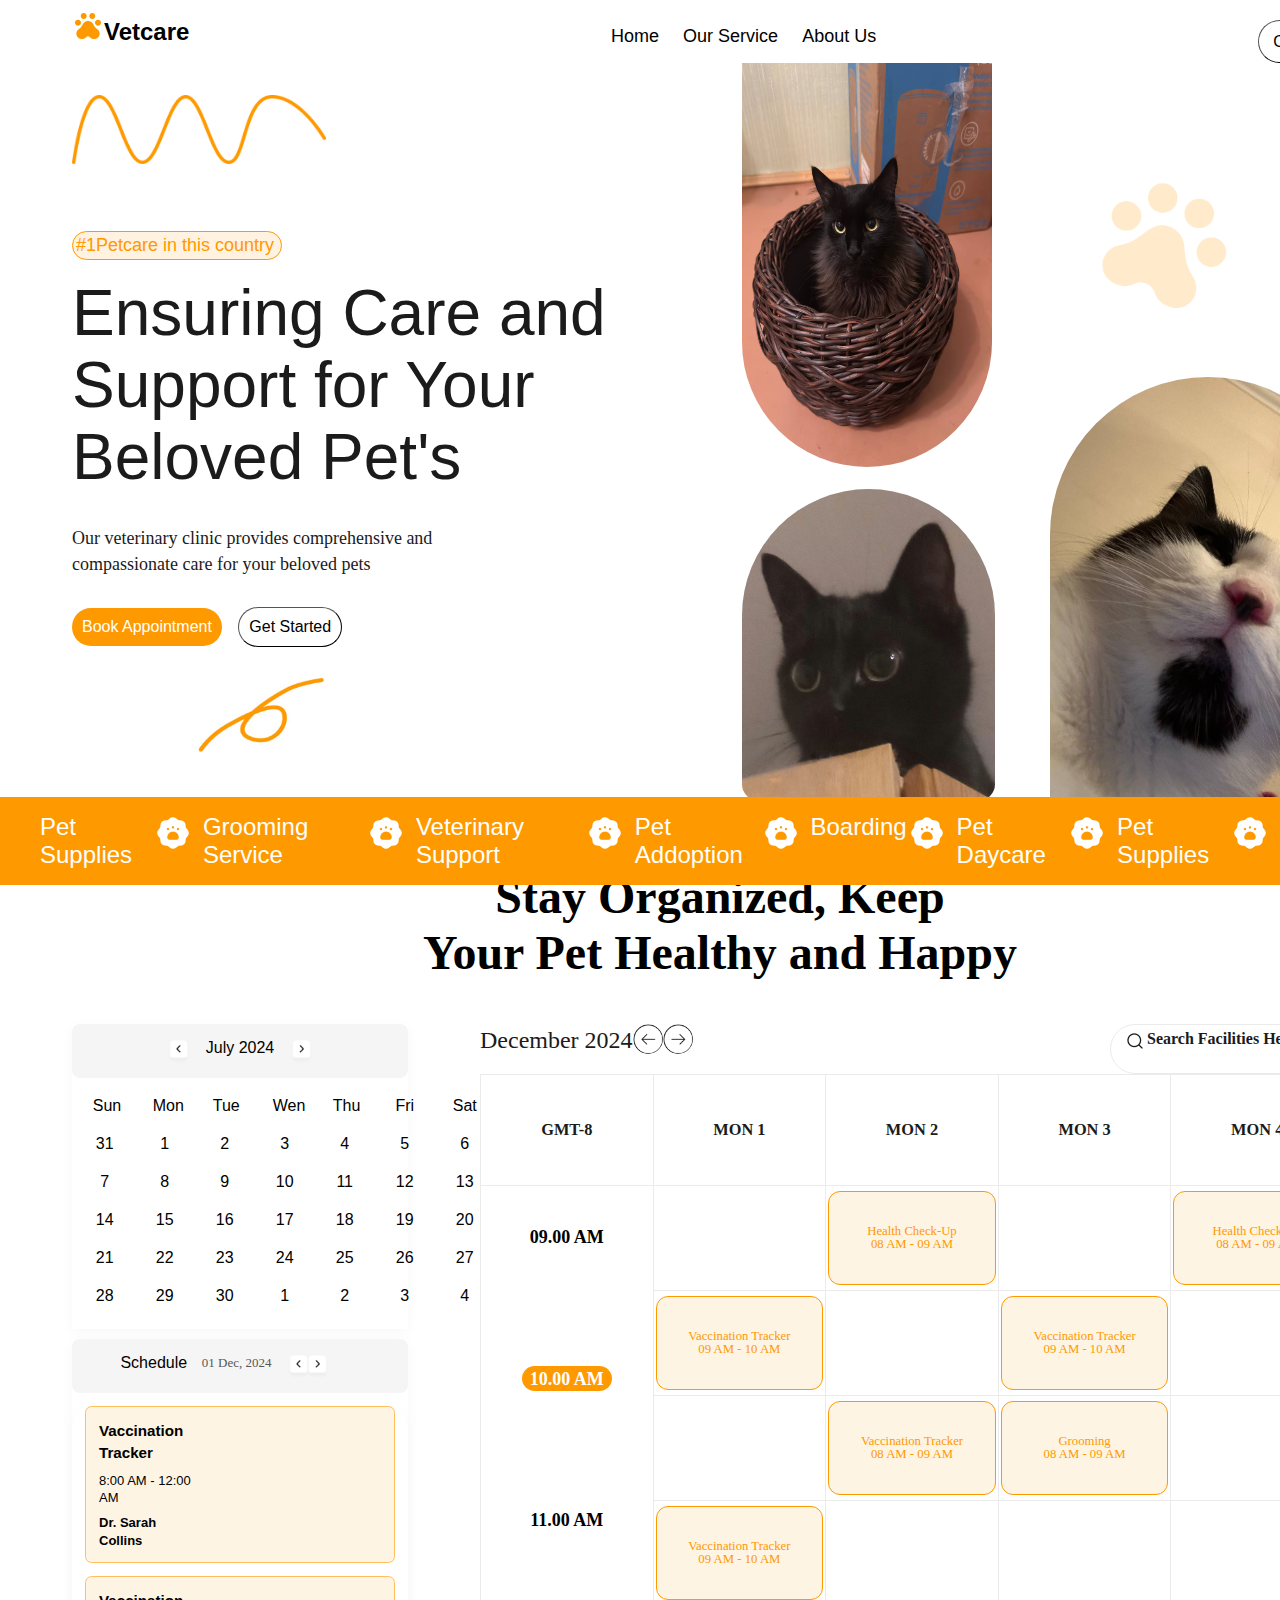
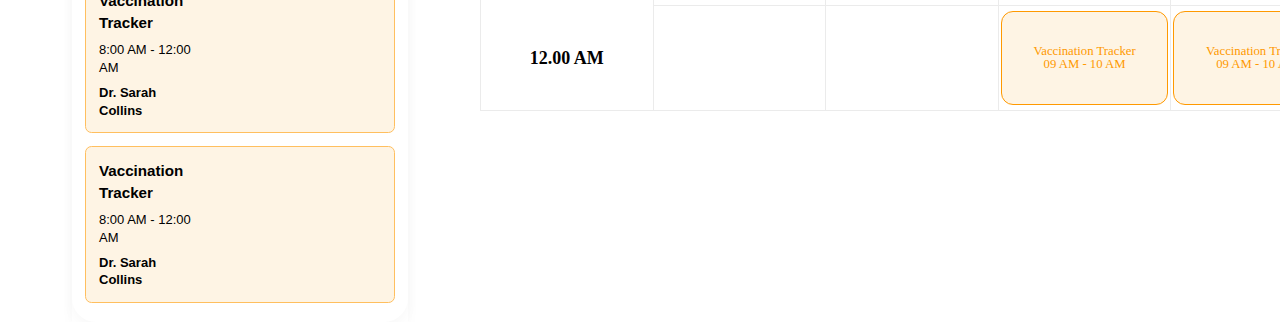
<file: Pet Health Tracker.html>
<!DOCTYPE html>

<html   lang="ru">


<head>
    
    <title>Pet Health Tracker</title>
    <meta charset="utf-8">
    <link rel="stylesheet" href="Pet Health Tracker.css">

</head>



<body>

    <header>

            <div class="logo">
                <img class="img_logo" src="image/logo.png" alt="Our Logotip">
                <span class="logo_text">Vetcare</span>
            </div>
            
            <nav class="header_nav">
        
                <ul class="header_nav_ul">
                    <li><a href="homepage.html">Home</a></li>
                    <li><a href="our_service.html">Our Service</a></li>
                    <li><a href="about_us.html">About Us</a></li>
                </ul>

            </nav>
            

            <button class="Contact_button">Contact Us</button>


    </header>
    <main>
        <div class="Pet-text">

            <img src="image/Pet-top-line.png" alt="Pet-top-line" class="Pet-top-line">
            <div class="Hash_and_text">

                <span class="hesh-tag">#1Petcare in this country</span>
                <div class="Big-text">
                    <span class="Big-text-span">Ensuring Care and</span>
                    <span class="Big-text-span">Support for Your</span>
                    <span class="Big-text-span">Beloved Pet's</span>
                </div>
            </div>
            <div class="Text-descr">
                <span class="Text-descr-span">Our veterinary clinic provides comprehensive and</span>
                <span class="Text-descr-span">compassionate care for your beloved pets</span>
            </div>
            <div class="button_class">
                <button class="Book">Book Appointment</button>
                <button class="Get">Get Started</button>
            </div>
            <img  class="underline-img"    src="image/first-line-img.jpg" alt="underline-img">
        </div>
        <div class="Pet-photo">


            <img class="top-image"   src="image/main_img_3.jpg" alt="Cat">
            <div class="Pet-bottom-photo">
                <img  class="bottom-left-image"  src="image/main_img_2.jpg" alt="Cat">
                <img   class="bottom-right-image" src="image/main_img_1.jpg" alt="Cat">
                
                
            </div>

        </div>


    </main>
    <div class="like-footer">

        <ul class="like-footer-ul">
            
            <li>Pet Supplies<img class="small_lapka" src="image/small_lapka.png" alt="small_lapka"></li>
            <li>Grooming Service<img class="small_lapka" src="image/small_lapka.png" alt="small_lapka"></li>
            <li>Veterinary Support<img class="small_lapka" src="image/small_lapka.png" alt="small_lapka"></li>
            <li>Pet Addoption<img class="small_lapka" src="image/small_lapka.png" alt="small_lapka"></li>
            <li>Boarding<img class="small_lapka" src="image/small_lapka.png" alt="small_lapka"></li>
            <li>Pet Daycare<img class="small_lapka" src="image/small_lapka.png" alt="small_lapka"></li>
            <li>Pet Supplies<img class="small_lapka" src="image/small_lapka.png" alt="small_lapka"></li>

        </ul>

    </div>

    <section class="Pet-second-section">


        <div class="Pet-second-section-BIG-text">

            <span class="Pet-second-section-BIG-text-span">Stay Organized, Keep</span>
            <span class="Pet-second-section-BIG-text-span">Your Pet Healthy and Happy</span>

        </div>
        <div class="calendars">
            <div class="two-small-calendars">

                    <div class="top-calendar">
                        <div class="h1-top-calendar"> 

                            <button class="Pet-calendar-arrow-left"></button>
                            <span class="top-calendar-span">July 2024</span>
                            <button class="Pet-calendar-arrow-right"></button>
                            
                        </div>
                        <ul class="ul-calendar">
                            <li class="calendar-line">
                                <ul class="calendar-line-ul">
                                    <li class="day-element">Sun</li>
                                    <li class="day-element">Mon</li>
                                    <li class="day-element">Tue</li>
                                    <li class="day-element">Wen</li>
                                    <li class="day-element">Thu</li>
                                    <li class="day-element">Fri</li>
                                    <li class="day-element">Sat</li>
                                </ul>
                                <ul class="calendar-date-ul-numbers">
                                    <li class="day-element-double">31</li>
                                    <li class="day-element-single">1</li>
                                    <li class="day-element-single">2</li>
                                    <li class="day-element-single">3</li>
                                    <li class="day-element-single">4</li>
                                    <li class="day-element-single">5</li>
                                    <li class="day-element-single">6</li>
                                </ul>
                                <ul class="calendar-date-ul-numbers">
                                    <li class="day-element-single">7</li>
                                    <li class="day-element-single">8</li>
                                    <li class="day-element-single">9</li>
                                    <li class="day-element-double">10</li>
                                    <li class="day-element-double">11</li>
                                    <li class="day-element-double">12</li>
                                    <li class="day-element-double">13</li>
                                </ul>
                                <ul class="calendar-date-ul-numbers">
                                    <li class="day-element-double">14</li>
                                    <li class="day-element-double">15</li>
                                    <li class="day-element-double">16</li>
                                    <li class="day-element-double">17</li>
                                    <li class="day-element-double">18</li>
                                    <li class="day-element-double">19</li>
                                    <li class="day-element-double">20</li>
                                </ul>
                                <ul class="calendar-date-ul-numbers">
                                    <li class="day-element-double">21</li>
                                    <li class="day-element-double">22</li>
                                    <li class="day-element-double">23</li>
                                    <li class="day-element-double">24</li>
                                    <li class="day-element-double">25</li>
                                    <li class="day-element-double">26</li>
                                    <li class="day-element-double">27</li>
                                </ul>
                                <ul class="calendar-date-ul-numbers">
                                    <li class="day-element-double">28</li>
                                    <li class="day-element-double">29</li>
                                    <li class="day-element-double">30</li>
                                    <li class="day-element-single">1</li>
                                    <li class="day-element-single">2</li>
                                    <li class="day-element-single">3</li>
                                    <li class="day-element-single">4</li>
                                </ul>
                            </li>
                        </ul>
                    </div>
                    <div class="task-planer">
                        <div class="h1-tash"> 

                            <span class="task-planer-Schedule-span">Schedule</span>
                            <span class="task-planer-date-span">01 Dec, 2024</span>
                            <button class="Pet-calendar-arrow-left-dec"></button>
                            <button class="Pet-calendar-arrow-right-dec"></button>
                            
                        </div>
                        <div class="task">
                            <ul class="task-ul">
                                <li class="task-li-element">
                                    <div class="task-li-element-div">
                                        <span class="task-name-span">Vaccination Tracker</span>
                                        <span class="task-time-span">8:00 AM - 12:00 AM</span>
                                        <span class="task-Doc-name-span">Dr. Sarah Collins</span>
                                    </div>
                                    
                                </li>
                                <li class="task-li-element">
                                    <div class="task-li-element-div">
                                        <span class="task-name-span">Vaccination Tracker</span>
                                        <span class="task-time-span">8:00 AM - 12:00 AM</span>
                                        <span class="task-Doc-name-span">Dr. Sarah Collins</span>
                                    </div>
                                    
                                </li>
                                <li class="task-li-element">

                                    <div class="task-li-element-div">
                                        <span class="task-name-span">Vaccination Tracker</span>
                                        <span class="task-time-span">8:00 AM - 12:00 AM</span>
                                        <span class="task-Doc-name-span">Dr. Sarah Collins</span>
                                    </div>

                                    
                                </li>
                            </ul>
                        </div>
                    </div>

            </div>
            <div class="BIG-calendar">
                <div class="h1-BIG-calendar">
                    <div class="h1-BIG-calendar-header">
                        <div class="h1-BIG-calendar-and-button">
                            <span class="h1-BIG-calendar-span">December 2024</span>
                            <button class="h1-BIG-calendar-button-left"></button>
                            <button class="h1-BIG-calendar-button-right"></button>
                        </div>
                        <div class="eighth-section-search">
                            <img src="image/eighth-section-search.png" alt="eighth-section-search"  class="eighth-section-search-img">
                            <span class="eighth-section-search-span">Search Facilities Here</span>
                            <button class="eighth-section-search-button"></button>
                        </div>
                    </div>
                    
                    <div class="BIG-calendar-main">

                        <table>
                            <thead>
                                <tr>
                                    <th>GMT-8</th>
                                    <th>MON 1</th>
                                    <th>MON 2</th>
                                    <th>MON 3</th>
                                    <th>MON 4</th>
                                </tr>
                                
                                
                            </thead>
                            <tbody>
                                <tr>
                                    <td rowspan="6">
                                        <div class="td-time">
                                            <span class="td-row-GMT">09.00 AM</span>
                                            <span class="td-row-GMT-s">10.00 AM</span>
                                            <span class="td-row-GMT">11.00 AM</span>
                                            <span class="td-row-GMT">12.00 AM</span>
                                        </div>

                                    </td>
                                </tr>
                                <tr>
                                    <td>
                                    </td>
                                    <td>
                                        <div class="td-element">
                                            <span class="td-element-span">Health Check-Up</span>
                                            <span class="td-element-span">08 AM - 09 AM</span>
    
                                        </div>
                                    </td>
                                    <td></td>
                                    <td>

                                        <div class="td-element">
                                            <span class="td-element-span">Health Check-Up</span>
                                            <span class="td-element-span">08 AM - 09 AM</span>
    
                                        </div>


                                    </td>

                                </tr>
                                <tr>
                                    <td>
                                        <div class="td-element">
                                            <span class="td-element-span">Vaccination Tracker</span>
                                            <span class="td-element-span">09 AM - 10 AM</span>

                                        </div>
                                    </td>
                                    <td></td>
                                    <td>

                                        <div class="td-element">
                                            <span class="td-element-span">Vaccination Tracker</span>
                                            <span class="td-element-span">09 AM - 10 AM</span>

                                        </div>

                                    </td>
                                    <td></td>

                                </tr>
                                <tr>
                                    <td></td>
                                    <td>

                                        <div class="td-element">
                                            <span class="td-element-span">Vaccination Tracker</span>
                                            <span class="td-element-span">08 AM - 09 AM</span>

                                        </div>

                                    </td>
                                    <td>

                                        <div class="td-element">
                                            <span class="td-element-span">Grooming</span>
                                            <span class="td-element-span">08 AM - 09 AM</span>

                                        </div>

                                        
                                    </td>
                                    <td></td>

                                </tr>
                                <tr>
                                    <td>

                                        <div class="td-element">
                                            <span class="td-element-span">Vaccination Tracker</span>
                                            <span class="td-element-span">09 AM - 10 AM</span>

                                        </div>

                                    </td>
                                    <td></td>
                                    <td></td>
                                    <td></td>

                                </tr>
                                <tr>
                                    <td></td>
                                    <td></td>
                                    <td>
                                        <div class="td-element">
                                        <span class="td-element-span">Vaccination Tracker</span>
                                        <span class="td-element-span">09 AM - 10 AM</span>

                                    </div>
                                    </td>
                                    <td>
                                        <div class="td-element">
                                        <span class="td-element-span">Vaccination Tracker</span>
                                        <span class="td-element-span">09 AM - 10 AM</span>

                                    </div>
                                    </td>
                                </tr>
                            </tbody>
                        </table>

                    </div>
                </div>
            </div>
        </div>

    </section>
</body>
</file>
<file: Pet Health Tracker.css>
html,
body {
    margin: 0;
    padding: 0;
    width: 100%;
    font-family: 'Inter Tight', sans-serif;
    color: var(--black);
    background-color: var(--white);
    height: 100%;
    min-width: 1440px;
}
header {
    display: flex;
    width: 90%;
    margin: auto;
    margin-top: 10px;
    background-color: rgb(255, 255, 255);
}
.header_nav_ul {
    display: flex;
    list-style: none;
}
.img_logo {
    width: 32px;
    height: 32px;
}
.logo {
    display: flex;
}
.logo_text {
    font-family: 'Inter Tight', sans-serif;
    font-weight: bold;
    font-size: 24px;
    padding-top: 8px;
}
.header_nav {
    margin: auto;
}
.header_nav_ul>li>a {
    font-family: 'Inter Tight', sans-serif;
    margin-left: 24px;
    text-decoration: none;
    font-size: 18px;
}
.header_nav_ul>li:first-child>a {
    margin-left: 0%;
}
a:link,
a:visited {
    color: rgb(0, 0, 0);
    text-decoration: none;
}
a:hover,
a:active {
    color: rgb(0, 0, 0);
}
.Contact_button {
    margin-top: 10px;
    width: 8.5%;
    background-color: white;
    border-width: 1px;
    border-radius: 25px;
    font-size: 16px;
}
main {
    width: 90%;
    display: flex;
    justify-content: center;
    margin: auto;
    background-color: rgb(255, 255, 255);
    gap: 40px;
    background-image: url(image/Pet-lapka.png);
    background-repeat: no-repeat;
    background-size: 15%;
    background-position: 90% 15%;
}
.text_info {
    width: 50%;
    margin-top: 100px;
    display: flex;
    flex-direction: column;
    gap: 20px;
}
.main_img {
    width: auto;
    margin: 0 30px 25px 0;
    display: flex;
    gap: 30px;
}
.first-line-photo,
.second-line-photo {
    display: flex;
    gap: 30px;
    justify-content: flex-end;
}
.first-line-photo img,
.second-line-photo img {
    width: 330px;
    height: 330px;
    object-fit: cover;
    margin: 0;
}
.first-line-photo .left {
    border-top-left-radius: 45px;
    border-bottom-left-radius: 45px;
}
.first-line-photo .right {
    border-radius: 50%;
}
.second-line-photo .left {
    border-bottom-left-radius: 45px;
    border-bottom-right-radius: 45px;
}
.second-line-photo .right {
    border-top-right-radius: 45px;
    border-bottom-left-radius: 45px;
    border-bottom-right-radius: 45px;
}
.hesh-tag {
    font-family: 'Inter Tight', sans-serif;
    font-size: 18px;
    background-color: #fff2e0;
    color: #FF9900;
    border: 1px solid #FF9900;
    border-radius: 15px;
    padding: 3px;
    width: 33%;
}
.button_class .Book {
    background-color: #FF9900;
    border: 0px;
    color: white;
    border-radius: 25px;
    font-size: 16px;
    padding: 10px;
    margin-top: 30px;
}
.button_class .Get {
    background-color: rgb(255, 255, 255);
    color: black;
    border-radius: 25px;
    font-size: 16px;
    padding: 10px;
    margin: 30px 0 0 12px;
    border-width: 1px;
}
.Big-text>span {
    font-family: 'Inter Tight', sans-serif;
    font-style: normal;
    font-weight: 500;
    font-size: 64px;
    line-height: 72px;
    color: #1B1B1B;
    display: block;
    flex: none;
    order: 1;
    flex-grow: 0;
}
.Big-text {
    width: 630px;
    height: 216px;
}
.text_info>div:nth-child(3) {
    width: 394px;
    height: 52px;
}
.text_info>div:nth-child(3) p {
    font-family: 'Inter Tight', sans-serif;
    font-style: normal;
    font-weight: 500;
    font-size: 18px;
    line-height: 26px;
    color: #1B1B1B;
    flex: none;
    order: 2;
    flex-grow: 0;
    margin: 0;
}
.like-footer {
    width: 100%;
    display: flex;
    justify-content: center;
    background-color: #000000;
    max-height: 64px;
    flex-direction: row;
    align-items: center;
    padding: 12px 0px;
    gap: 37px;
    position: absolute;
    background: #FF9900;

}
.like-footer>ul>li {
    display: flex;
    font-size: 24px;
    margin-right: 10px;
    color: white;
    list-style: none;
}
.like-footer-ul {
    display: flex;
}
.small_lapka {
    max-width: 40px;
    max-height: 40px;
    background-size: 90%;
}
.first-line-img {
    float: right;
    margin-right: 16%;
}
.big-black-cat {
    height: 436px;
    width: 508px;
    border-top-right-radius: 25%;
    border-bottom-right-radius: 25%;
    border-bottom-left-radius: 25%;
    padding: 0px 20px 100px 0px;
}
.top-image{
width: 40%;
height: 55%;
border-bottom-right-radius: 180px;
border-bottom-left-radius: 180px;
margin-bottom: 3%;
}
.bottom-left-image{
    width: 40.42%;
    height: 57.71%;
    border-top-left-radius: 180px;
    border-top-right-radius: 180px;
    border-bottom-right-radius: 24px;
    border-bottom-left-radius: 24px;
}
.bottom-right-image{
    width: 50.42%;
    height: 41.5%;
    border-top-left-radius: 180px;
    border-top-right-radius: 180px;
    margin-top: -18%;
    margin-left: 5%;
}
.Pet-bottom-photo{
    display: flex;
    gap: 24px;
}
.Pet-top-line{
    width: 40.28%;
    margin: 5% 0 5% 0;
}
.hesh-tag{
    display: block;
    width: 56.64%;
    margin: 5% 0 5% 0;
}
.Hash_and_text{
    width: 56.64%;
    margin: 5% 0 5% 0;
}
.Text-descr-span{
    display: block;
    font-family: 'Inter Tight';
    font-weight: 400;
    font-size: 18px;
    line-height: 26px;
    letter-spacing: 0%;
    color: #1B1B1B;
}
.underline-img{
    width: 20%;
    height: 10%;
    margin: 5% 0;
    margin-left: 20%;
}
.Pet-text{
    width: 50%;
}
.Pet-photo{
    width: 50%;
}
.calendar-line-ul{
    list-style: none;
    gap: 12px;
    display: flex;
    justify-content: center;
    padding: 0%;
}
.Pet-second-section{
    width: 100%; 
    padding-top: 5%;
}
.calendar-date-ul{
    list-style: none;
    padding: 0%;
    gap: 12px;
    margin: 10px 0px;
    display: flex;
    justify-content: center;
}
.day-element-single{
    margin: 0px 12px;
}
.h1-top-calendar{
    display: flex;
    justify-content: center;
    background-color: #f5f5f5;
    gap: 14.72px;
    padding-top: 14.72px;
    padding-right: 60px;
    padding-bottom: 14.72px;
    padding-left: 60px; 
    border-radius: 8px;
}
.top-calendar-span{
    display: block;
    margin-bottom: -3%;
}
.two-small-calendars{
    flex: 1;
    text-align: center;
}
.BIG-calendar{
    flex: 2;
}
.calendars{
    display: flex;
    width: 100%;
}
.Pet-calendar-arrow{
    width: 25px;
    height: 25px;
    margin-bottom: -2%;
}
.top-calendar{
    width: 70%;
    box-shadow: 0px 4.21px 12.62px 0px rgba(27, 32, 19, 0.03);
    margin: auto;
    margin-bottom: 2%;
}
.Pet-calendar-arrow-right{
    width: 25px;
    height: 25px;
    border: none;
    border-radius: 50%;
    background-color: transparent;
    cursor: pointer; 
    border: none; 
    transition: 0.3s; 
    background-image: url(image/Pet-calendar-arrow-right.png);
    background-size: cover;
}

.Pet-calendar-arrow-left{
    width: 25px;
    height: 25px;
    background-color: transparent;
    border: none;
    border-radius: 50%;
    cursor: pointer; 
    border: none;
    transition: 0.3s;
    background-image: url(image/Pet-calendar-arrow-left.png);
    background-size: cover;
}
.task-planer{
    width: 70%;
    margin: auto;
    box-shadow: 0px 4.21px 12.62px 0px rgba(27, 32, 19, 0.03);
}
.h1-tash{
    display: flex;
    justify-content: center;
    gap: 14.72px;
    padding-top: 14.72px;
    padding-right: 30px;
    padding-bottom: 14.72px;
    border-radius: 8px;
    background-color: #f5f5f5;
}
.task-planer-date-span{
    font-family: 'Inter Tight';
    font-weight: 500;
    font-size: 13px;
    line-height: 17.34px;
    letter-spacing: 0%;
    color:rgba(87, 87, 87, 1);
}
.task-ul{
    list-style: none;
    padding: 0%;
    margin: auto;
    padding-bottom: 2%;
    border-radius: 24px;
    box-shadow: 0px 4.33px 13px 0px rgba(27, 32, 19, 0.03);
}
.task-li-element {
    display: block;
    background-color: #fef4e4;
    border: 1.08px solid #ffbf5f;
    margin: 13px;
    border-radius: 6.5px;
    padding: 13px; 
    text-align: left; 
    width: fit-content; 
    box-sizing: border-box;
    padding-right: 60%;
}
.task-name-span,
.task-time-span,
.task-Doc-name-span {
    display: block;
    font-family: 'Inter Tight', sans-serif;
    letter-spacing: 0%;
    text-align: left;
    margin: 0 0 8px 0;
    padding: 0;
    width: 100%;
}
.task-name-span {
    font-weight: 700;
    font-size: 15.17px;
    line-height: 21.67px;
    margin-bottom: 8px;
}
.task-time-span {
    font-weight: 400;
    font-size: 13px;
    line-height: 17.34px;
    margin-bottom: 8px;
}
.task-Doc-name-span {
    font-weight: 600;
    font-size: 13px;
    line-height: 17.34px;
    margin-bottom: 0;
}
table {
    border-collapse: collapse;
    width: 90%;
  }

table, tr {
    height: auto;  /* Отменить принудительную высоту */
}
td{
    border: 0.91px solid rgba(235, 235, 235, 1);
    margin: 0;
    min-height: 20px;   
    height: 100px;    
    padding: 2px;
    line-height: 1;
    overflow: hidden;
}
.td-time{
    display: flex;
    flex-direction: column;
    gap: 120px;
}
th{
    font-family: 'Inter Tight';
    font-weight: 800;
    font-size: 16.38px;
    line-height: 23.65px;
    letter-spacing: 0%;
    color: rgba(27, 27, 27, 1);
    border: 0.91px solid rgba(235, 235, 235, 1);
    padding: 5%;
}

td:first-child, th:first-child {
    width: 20%;
    min-width: 100px;
}


.td-row-GMT{


    display: block;
    width: 100%;
    text-align: center;
    margin-bottom: 50%;
}
.td-element-span{
    display: block;
    font-family: 'Inter Tight';
    font-size: 16px;
    font-weight: 700;
    font-size: 12.74px;
    line-height: 18.2px;
    letter-spacing: 0%;
    color: #FF9900;
    background-color: #fef4e4;
}
.td-element{
    border-radius: 12px;
    background-color: #fef4e4;
    border: 0.91px solid rgba(255, 153, 0, 1);
    padding: 20% 15%;
}
.td-element-span{
    display: block;
    font-family: 'Inter Tight';
    font-weight: 500;
    font-size: 12.74px;
    line-height: 1;     /* Уменьшено! */
    color: #FF9900;
    background-color: #fef4e4;
    text-align: center;
}
.Pet-second-section-BIG-text-span{
    display: block;
    font-family: 'Inter Tight';
    font-weight: 900;
    font-size: 48px;
    line-height: 56px;
    letter-spacing: 0%;
    text-align: center;
}

.Pet-second-section-BIG-text-span:last-child{
    margin-bottom: 3%;
}

.Pet-calendar-arrow-right-dec{
    width: 25px;
    height: 25px;
    display: block;
    border: none;
    border-radius: 50%;
    cursor: pointer;
    padding: 0;
    border: none; 
    transition: 0.3s;
    background-color: transparent;
    background-image: url(image/Pet-calendar-arrow-right.png);
    background-size: cover; 
    float: right;
}

.Pet-calendar-arrow-left-dec{
    display: block;
    width: 25px;
    height: 25px;
    float: right;
    margin-right: -7%;
    padding: 0;
    border: none;
    border-radius: 50%;
    cursor: pointer; 
    border: none; 
    transition: 0.3s;
    background-color: transparent;
    background-image: url(image/Pet-calendar-arrow-left.png);
    background-size: cover;
}
.task-planer-Schedule-span {
    float: left;
    margin: 0;
    padding: 0;
    clear: left;
}
.h1-BIG-calendar-span{
    font-family: 'Inter Tight';
    font-weight: 500;
    font-size: 24px;
    line-height: 32px;
    letter-spacing: 0%;
    color: rgba(27, 27, 27, 1);
}
.h1-BIG-calendar-button-left{
    display: block;
    width: 30px;
    height: 30px;
    padding: 0;
    border: none;
    border-radius: 50%;
    cursor: pointer; 
    border: none; 
    transition: 0.3s; 
    background-color: transparent;
    background-image: url(image/seventh-button-left.png);
    background-size: cover; 
}
.h1-BIG-calendar-button-right{
    display: block;
    width: 30px;
    height: 30px;
    padding: 0;
    border: none;
    border-radius: 50%;
    cursor: pointer;
    border: none; 
    transition: 0.3s;
    background-color: transparent;
    background-image: url(image/seventh-button-rigth.png);
    background-size: cover;
}
.h1-BIG-calendar-and-button{
    display: flex;
}
.ul-calendar{
    margin: auto;
    list-style: none;
    gap: 12px;
    gap: 8.41px;
    padding: 8.41px 14.72px 14.72px;
    border-radius: 8.41px;
    width: fit-content;
}
.calendar-line-ul,
.calendar-date-ul-numbers {
    list-style: none;
    padding: 0;
    margin: 10px 0;
    display: flex;
    justify-content: space-between;
    width: 100%;
}
.calendar-date-ul-numbers{
    list-style: none;
    gap: 24px;
    display: flex;
    margin: 10px 0px;
    display: flex;
    justify-content: center;
    padding: 0%;
}
.day-element,
.day-element-single,
.day-element-double {
    width: 24px; 
    text-align: center;
    margin: 0 6px;
}
.calendar-line {
    display: flex;
    flex-direction: column;
    align-items: center;
}
.ei12oei1o{
    display: block;
    margin-bottom: 3%;
}
.eighth-section-search-span{
    font-family: 'Inter Tight';
    font-weight: 600;
    font-size: 16px;
    line-height: 20px;
    letter-spacing: 0%;
    vertical-align: middle;
    color:#1B1B1B;
    text-align: center;
    margin-top: 15%;
}
.eighth-section-search{
width: 25%;
justify-content: space-between;
border-radius: 40px;
border-width: 1px;
padding-top: 4px;
padding-right: 4px;
padding-bottom: 4px;
padding-left: 12px;
border: 1px solid #EBEBEB;
}
.eighth-section-search-img{
    display: block;
    width: 24px;
    height: 24px;
    float: left;
    margin: auto;
}
.eighth-section-search-button{
    float: right;
    width: 40px;
    height: 40px;
    background-color: black;
    border: none;
    border-radius: 50%;
    cursor: pointer;
    border: none;
    transition: 0.3s;
    background-image: url(image/eighth-section-search-button-img.png);
    background-size: cover; 
}
.h1-BIG-calendar-header{
    width: 90%;
    display: flex;
    justify-content: space-between;
}
.td-row-GMT, .td-row-GMT-s {
    font-family: 'Inter Tight';
    font-weight: 800;
    font-size: 16.38px;
    line-height: 1;
    margin: 0;
    border-radius: 24px;
    font-size: 18px;
}

.td-row-GMT-s{
    font-size: 18px;
    text-align: center;
    background-color: #FF9900;
    width: 50%;
    color: white;
    padding: 2%;
    margin: auto;
}
</file>
